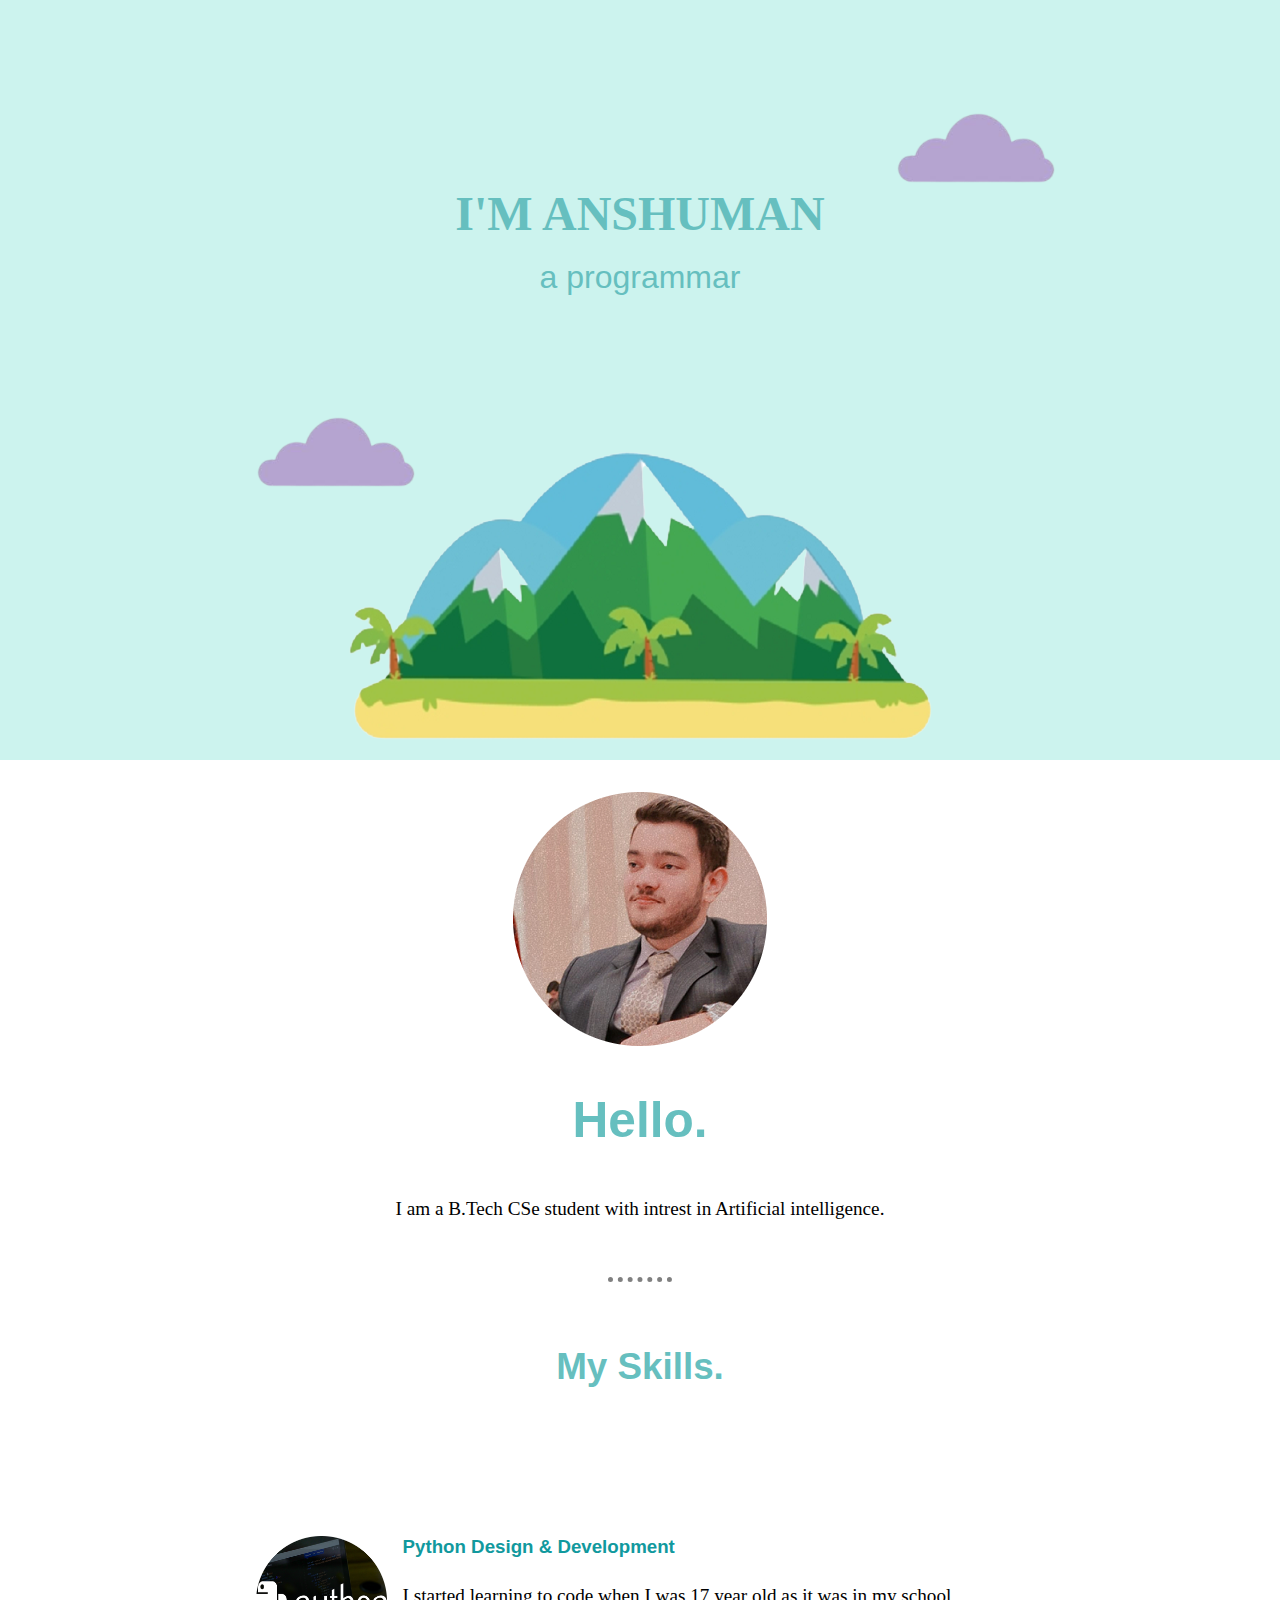
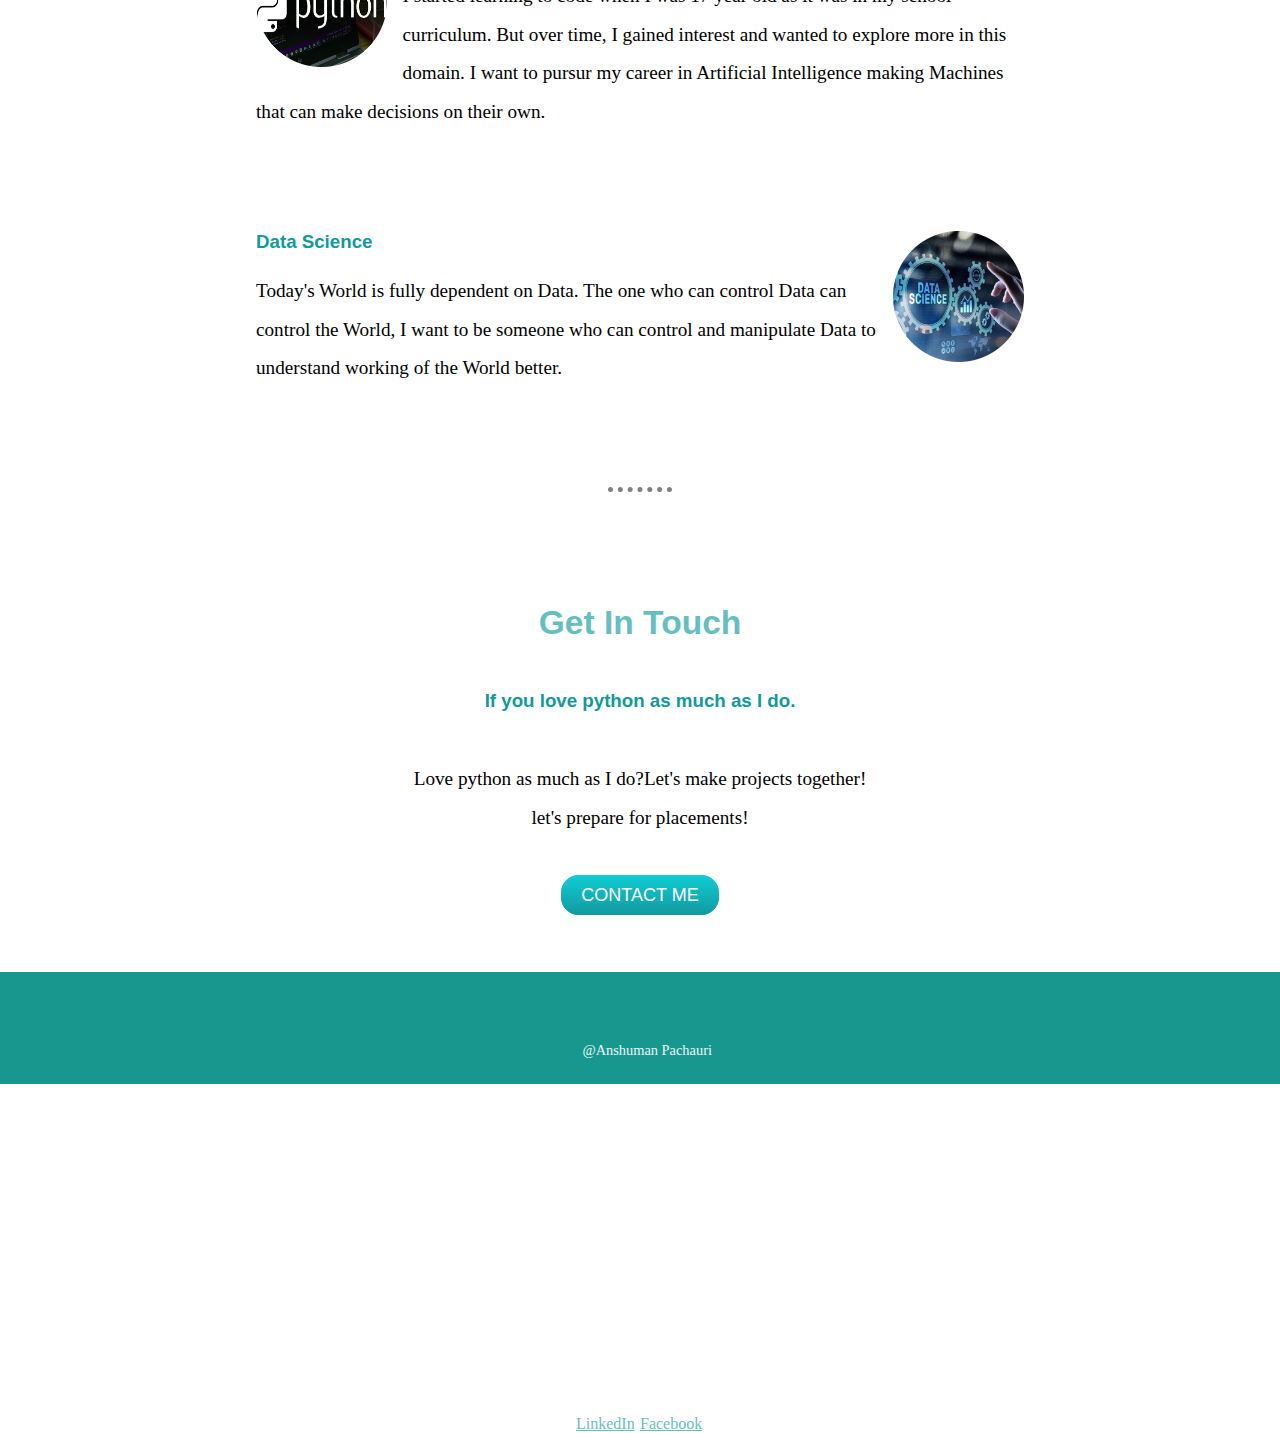
<file: index.html>
<!doctype html>
<html lang="en">
<title>
    Anshuman
</title>
<head>
    <meta charset="UTF-8">
    <meta name="viewport"
          content="width=device-width, user-scalable=no, initial-scale=1.0, maximum-scale=1.0, minimum-scale=1.0">
    <meta http-equiv="X-UA-Compatible" content="ie=edge">
    <title>Document</title>
</head>

<body>
    <link rel="stylesheet" href="second_style.css">
    <link rel="icon" href="favicon.ico">
    <link rel="preconnect" href="https://fonts.googleapis.com">
    <div class="top">
        <img class="upper" src="cloudbg.png" alt="cloud image">
        <h1 class="name">I'M ANSHUMAN</h1>
        <p class="program">a programmar</p>
        <img class="lower" src="cloudbg.png" alt="cloud image">
        <img class="mountain" src="mountbg.png" alt="mountain image">

    </div>
    <img class="mypic" src="anshuman.png" alt="anshuman pic">
    <h2 class="helo">Hello.</h2>
    <p>I am a B.Tech CSe student with intrest in Artificial intelligence.</p>
    <hr size="2" noshade>
    <div class="skill">
        <h2 class="msheading">My Skills.</h2>
        <br>
        <div class="msk">
            <img class="python" src="pythondev.png" alt="skillpic1">
            <h3>Python Design & Development</h3>
            <p>I started learning to code when I was 17 year old as it was in my school curriculum. But over time, I gained interest and wanted to explore more in this domain. I want to pursur my career in Artificial Intelligence making Machines that can make decisions on their own.</p>
        </div>
        <div class="msk">
            <img class="data" src="datascience.png">
            <h3>Data Science</h3>
            <p>Today's World is fully dependent on Data. The one who can control Data can control the World, I want to be someone who can control and manipulate Data to understand working of the World better.</p>
        </div>
    </div>
    <hr size="2" noshade>
    <div class="contact">
        <h2 class="touch">Get In Touch</h2>
        <h3 class="love">If you love python as much as I do.</h3>
        <p class="upara">Love python as much as I do?Let's make projects together!</p>
        <p class="lopara">let's prepare for placements!</p>
        <a class="btn" href="mailto:anshumanpachauri26@gmail.com">CONTACT ME</a>
    </div>

    <div class="endlabel">
        <a class="ln" href="https://www.linkedin.com/in/anshuman-pachauri-530794220">LinkedIn</a>
        <a class="fb" href="https://www.facebook.com/anshuman.pachauri.5/">Facebook</a>
        <p class="cop">@Anshuman Pachauri</p>
    </div>

</body>
</html>
</file>
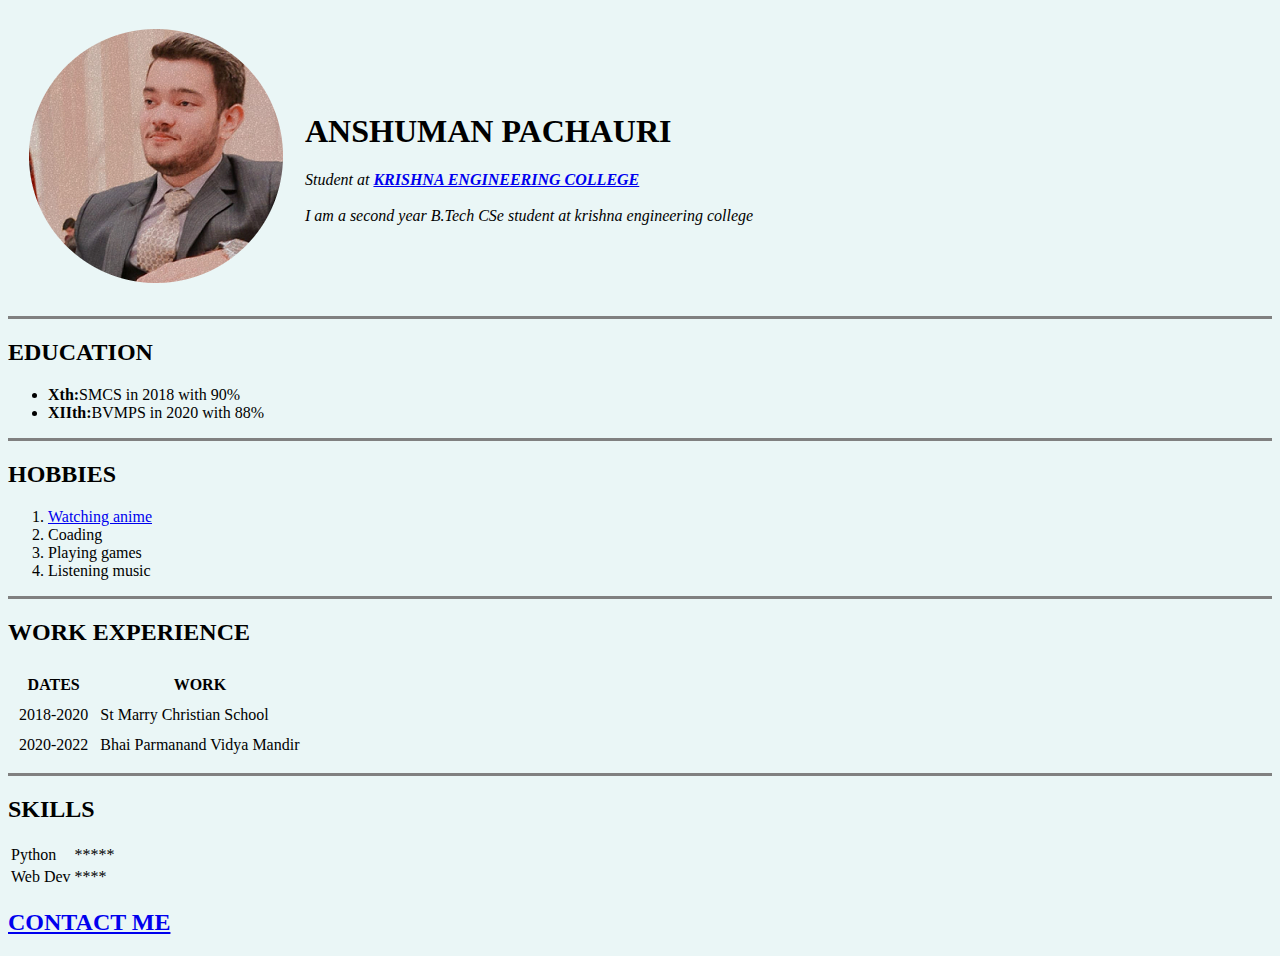
<file: first.html>
<!doctype html>
<html lang="en">
<head>
    <meta charset="UTF-8">
    <meta name="viewport"
          content="width=device-width, user-scalable=no, initial-scale=1.0, maximum-scale=1.0, minimum-scale=1.0">
    <meta http-equiv="X-UA-Compatible" content="ie=edge">
    <title>Document</title>
</head>
<body style="background-color: #EAF6F6">
    <table cellspacing="20">
        <tr><td><img src="anshuman.png"></td>
            <td><h1>ANSHUMAN PACHAURI</h1>
                <pi><em>Student at <strong><a href="https://www.krishnacollege.ac.in/"> KRISHNA ENGINEERING COLLEGE</a></strong></em></pi><br><br>
                <pi><em>I am a second year B.Tech CSe student at krishna engineering college</em></pi></td></tr>

    </table>
    <hr size="3" noshade>

    <h2>EDUCATION</h2>
    <ul>
        <li>
            <strong>Xth:</strong>SMCS in 2018 with 90%
        </li>
        <li>
            <strong>XIIth:</strong>BVMPS in 2020 with 88%
        </li>
    </ul><hr size="3" noshade>
    <h2>HOBBIES</h2>
    <ol type="1">
        <li><a href="https://gogoanime.nl/"> Watching anime</a></li>
        <li>Coading</li>
        <li>Playing games</li>
        <li>Listening music</li>
    </ol><hr size="3" noshade>
    <h2>WORK EXPERIENCE</h2>
    <table cellspacing="10">
        <thead>
            <tr><th>DATES</th>
            <th>WORK</th>
            </tr>
        </thead>
        <tr>
            <td>2018-2020</td>
            <td>St Marry Christian School</td>
        </tr>
        <tr>
            <td>2020-2022</td>
            <td>Bhai Parmanand Vidya Mandir</td>
        </tr>
    </table><hr size="3" noshade>
    <h2>
        SKILLS
    </h2>
    <table>
        <tr>
            <td>Python</td>
            <td>*****</td>
        </tr>
        <tr>
            <td>Web Dev</td>
            <td>****</td>
        </tr>
    </table>
    <h2><a href="contact.html">CONTACT ME</a></h2>
</body>
</html>
</file>
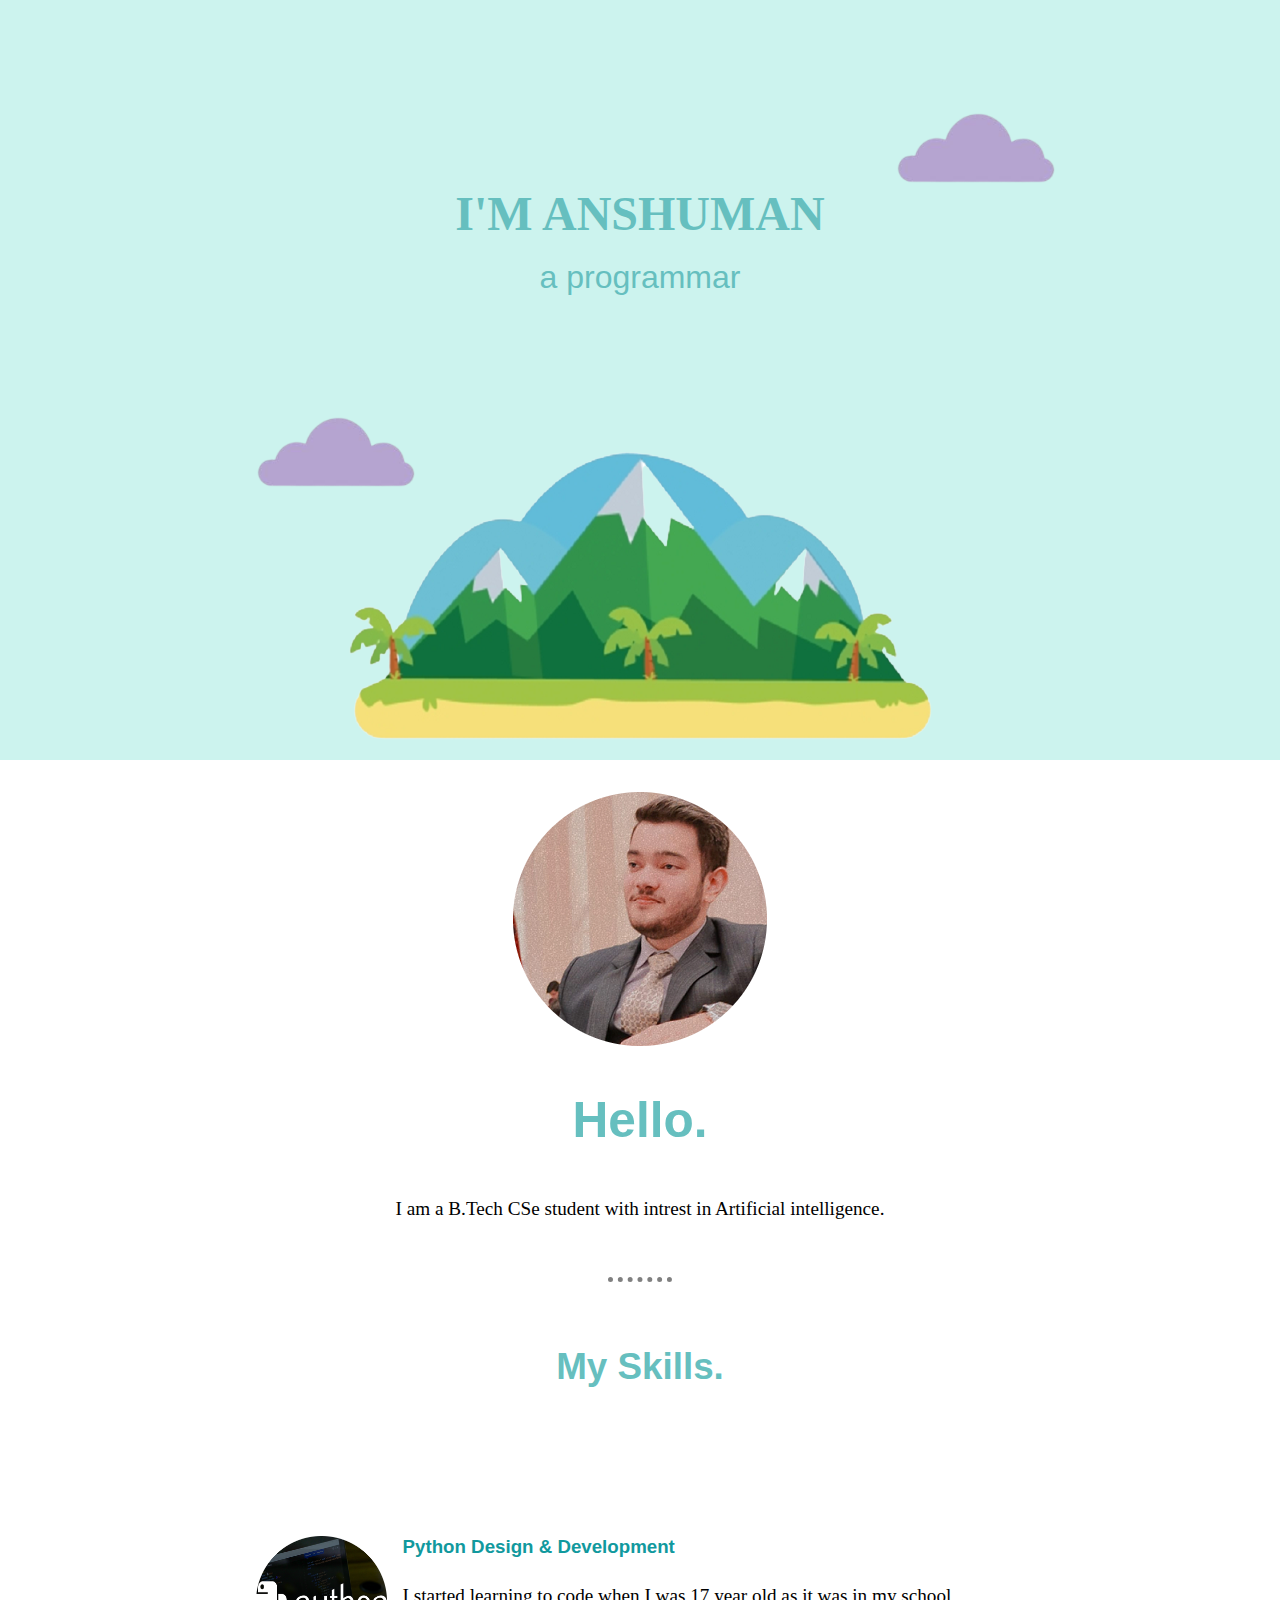
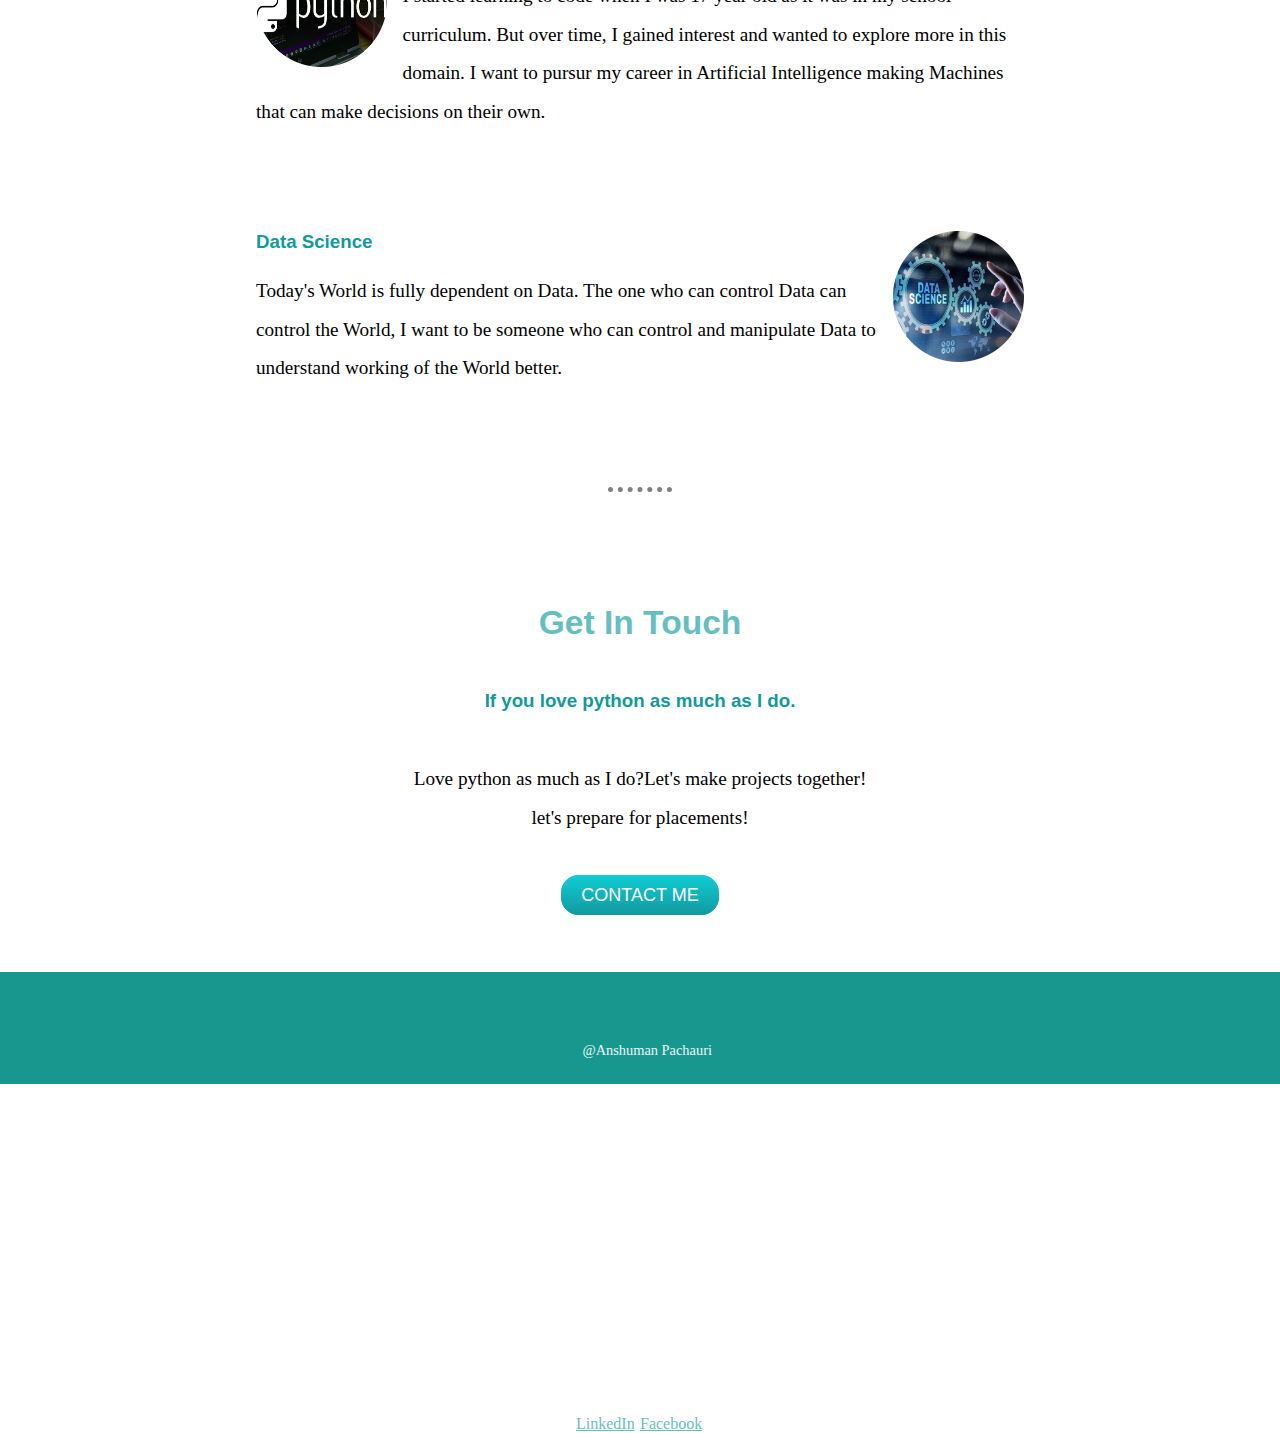
<file: second.html>
<!doctype html>
<html lang="en">
<title>
    Anshuman
</title>
<head>
    <meta charset="UTF-8">
    <meta name="viewport"
          content="width=device-width, user-scalable=no, initial-scale=1.0, maximum-scale=1.0, minimum-scale=1.0">
    <meta http-equiv="X-UA-Compatible" content="ie=edge">
    <title>Document</title>
</head>

<body>
    <link rel="stylesheet" href="second_style.css">
    <link rel="icon" href="favicon.ico">
    <link rel="preconnect" href="https://fonts.googleapis.com">
    <div class="top">
        <img class="upper" src="cloudbg.png" alt="cloud image">
        <h1 class="name">I'M ANSHUMAN</h1>
        <p class="program">a programmar</p>
        <img class="lower" src="cloudbg.png" alt="cloud image">
        <img class="mountain" src="mountbg.png" alt="mountain image">

    </div>
    <img class="mypic" src="anshuman.png" alt="anshuman pic">
    <h2 class="helo">Hello.</h2>
    <p>I am a B.Tech CSe student with intrest in Artificial intelligence.</p>
    <hr size="2" noshade>
    <div class="skill">
        <h2 class="msheading">My Skills.</h2>
        <br>
        <div class="msk">
            <img class="python" src="pythondev.png" alt="skillpic1">
            <h3>Python Design & Development</h3>
            <p>I started learning to code when I was 17 year old as it was in my school curriculum. But over time, I gained interest and wanted to explore more in this domain. I want to pursur my career in Artificial Intelligence making Machines that can make decisions on their own.</p>
        </div>
        <div class="msk">
            <img class="data" src="datascience.png">
            <h3>Data Science</h3>
            <p>Today's World is fully dependent on Data. The one who can control Data can control the World, I want to be someone who can control and manipulate Data to understand working of the World better.</p>
        </div>
    </div>
    <hr size="2" noshade>
    <div class="contact">
        <h2 class="touch">Get In Touch</h2>
        <h3 class="love">If you love python as much as I do.</h3>
        <p class="upara">Love python as much as I do?Let's make projects together!</p>
        <p class="lopara">let's prepare for placements!</p>
        <a class="btn" href="mailto:anshumanpachauri26@gmail.com">CONTACT ME</a>
    </div>

    <div class="endlabel">
        <a class="ln" href="https://www.linkedin.com/in/anshuman-pachauri-530794220">LinkedIn</a>
        <a class="fb" href="https://www.facebook.com/anshuman.pachauri.5/">Facebook</a>
        <p class="cop">@Anshuman Pachauri</p>
    </div>

</body>
</html>
</file>
<file: second_style.css>
body{
margin:0%;
text-align: center;
font-family: 'Merriweather', serif;
}

h1{
font-size:312.5%;
margin-top:4.5%;
font-family: 'Sacramento', cursive;color:#66BFBF;
}

.top{
background-color:#CCF3EE;
position:relative;
padding-top:8rem;
height:39.5rem;
}
.mountain{
margin-top:3.1rem;
}



.lower{
position:absolute;
bottom:30%;
left:20%;
height:10rem;
}

.upper{
position:absolute;
left:70%;
height:10rem;
bottom:70%;
}

h2{
font-family: 'Montserrat', sans-serif;color:#66BFBF;
}

h3{
font-family: 'Montserrat', sans-serif;color:#11999E;
}

.program{
font-family: 'Montserrat', sans-serif;
font-size:2rem;
color:#66BFBF;
weight:normal;
margin-top:0.3rem;
}

.name{
margin-bottom:0%;
font-size:3rem;
}
.skill{
width:60%;
margin:auto;
}
.msk{
margin:100px auto 100px auto;
text-align:left;

}


p{
font-size:120%;
font-family:'Merriweather', serif;
line-height:2;
}

.python{
width:17%;
float:left;
margin-right:1rem;
}

.data{
width:17%;
float:right;
}

hr{
color:grey;
background-color:white;
border-style:dotted none none none;
border-width:thick;
width:5%;
height:1rem;
margin-top:3rem;
margin-bottom:3rem;
}

.helo{
font-size:310%;
weight:normal;
}

.mypic{
margin-top:2rem;
}

.touch{
margin-top:6rem;
font-size:210%;
}

.love{
margin-top:3rem;
}

.upara{
margin-top:3rem;
margin-bottom:0rem;
}

.lopara{
margin-top:0rem;
margin-bottom:3rem;
}

.msheading{
font-size:230%;
}

.contact{
height:18rem;
}

.btn {
  background: #11CDD4;
  background-image: -webkit-linear-gradient(top, #11CDD4, #11999e);
  background-image: -moz-linear-gradient(top, #11CDD4, #11999e);
  background-image: -ms-linear-gradient(top, #11CDD4, #11999e);
  background-image: -o-linear-gradient(top, #11CDD4, #11999e);
  background-image: linear-gradient(to bottom, #11CDD4, #11999e);
  -webkit-border-radius: 18;
  -moz-border-radius: 18;
  border-radius: 18px;
  font-family: Arial;
  color: #ffffff;
  font-size: 18px;
  padding: 10px 20px 10px 20px;
  text-decoration: none;
}


.btn:hover {
  background: #30e3cb;
  background-image: -webkit-linear-gradient(top, #30e3cb, #2bc4ad);
  background-image: -moz-linear-gradient(top, #30e3cb, #2bc4ad);
  background-image: -ms-linear-gradient(top, #30e3cb, #2bc4ad);
  background-image: -o-linear-gradient(top, #30e3cb, #2bc4ad);
  background-image: linear-gradient(to bottom, #30e3cb, #2bc4ad);
  text-decoration: none;
}

.endlabel{
height:7rem;
margin-top:5rem;
background-color:#18978F;
}

.ln{
color:#66BFBF;
position:absolute;
left:45%;
top:335%
}

.ln:hover{
color:#EAF6F6;
}

.fb{
color:#66BFBF;
position:absolute;
top:335%;
}

.fb:hover{
color:#EAF6F6;
}

.cop{
margin-top:4rem;
position:absolute;
left:45.5%;
color:#EAF6F6;
font-size:0.9rem;
}
</file>
